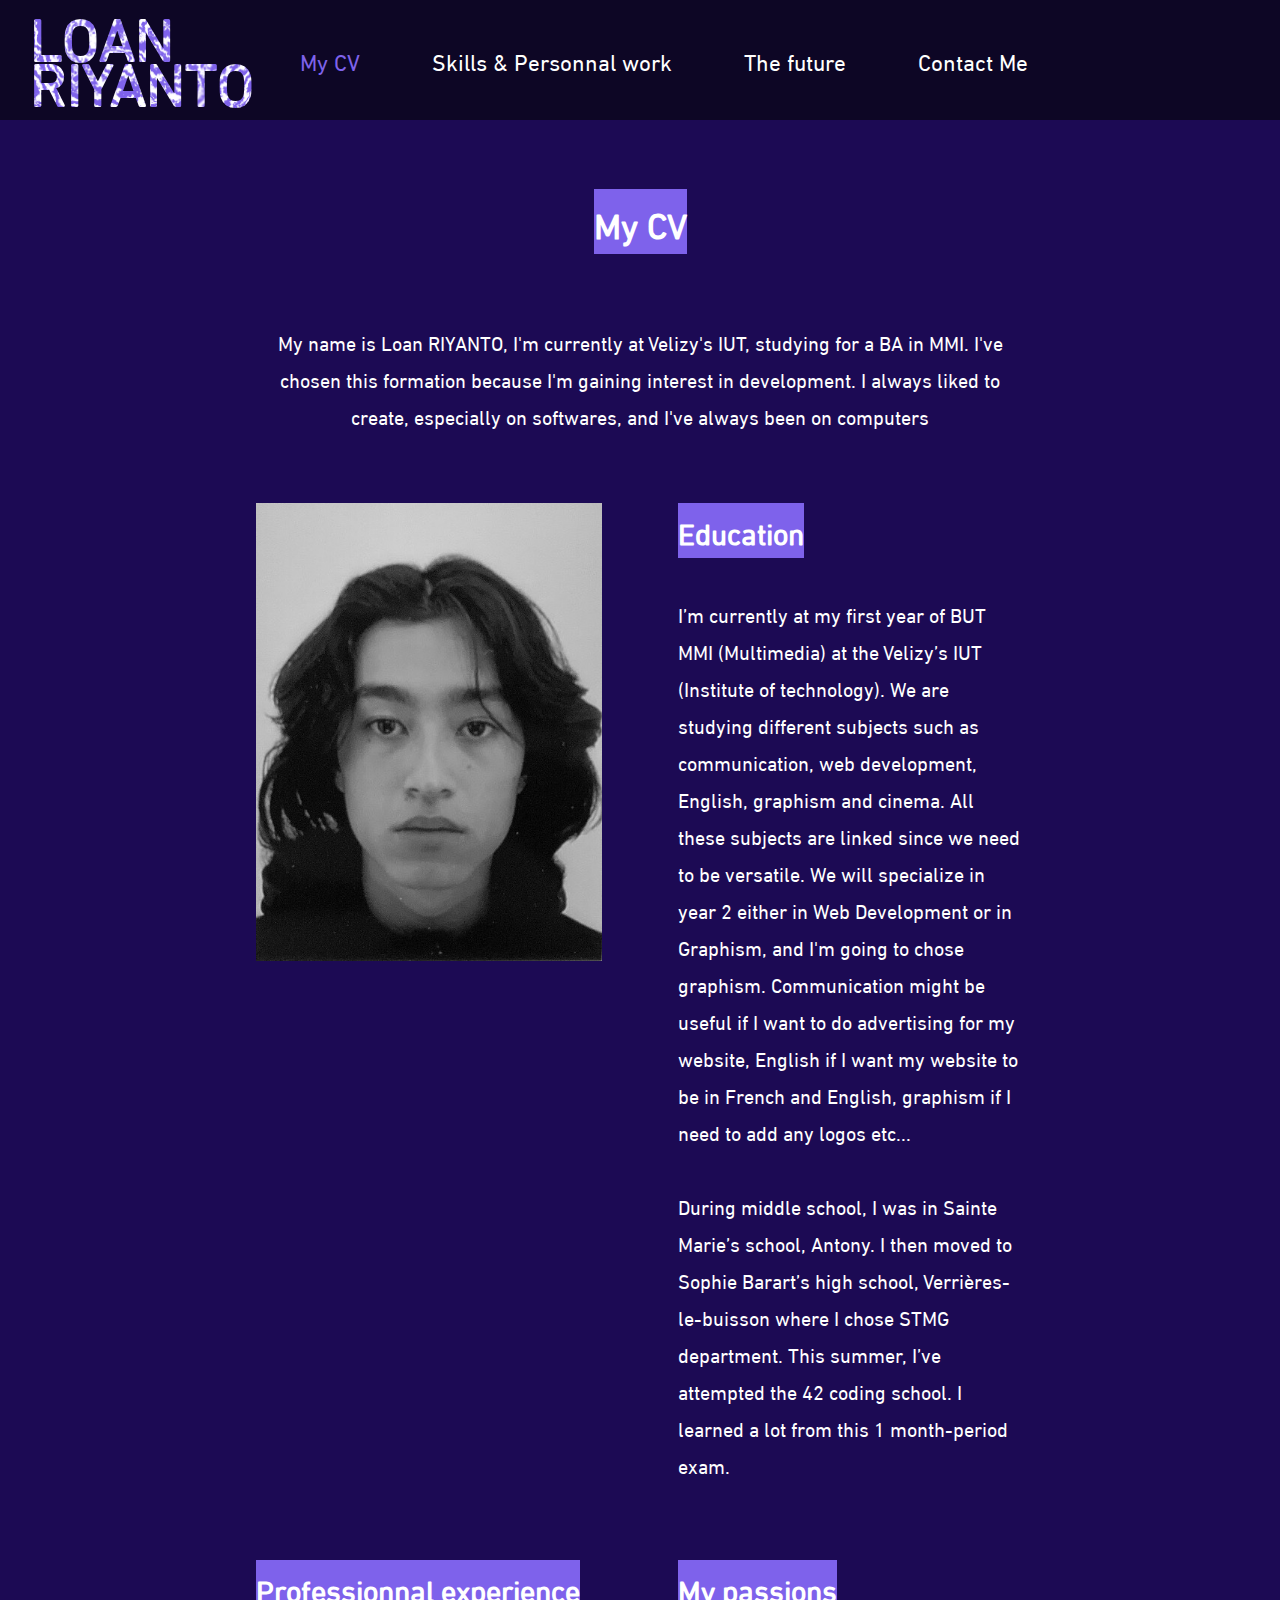
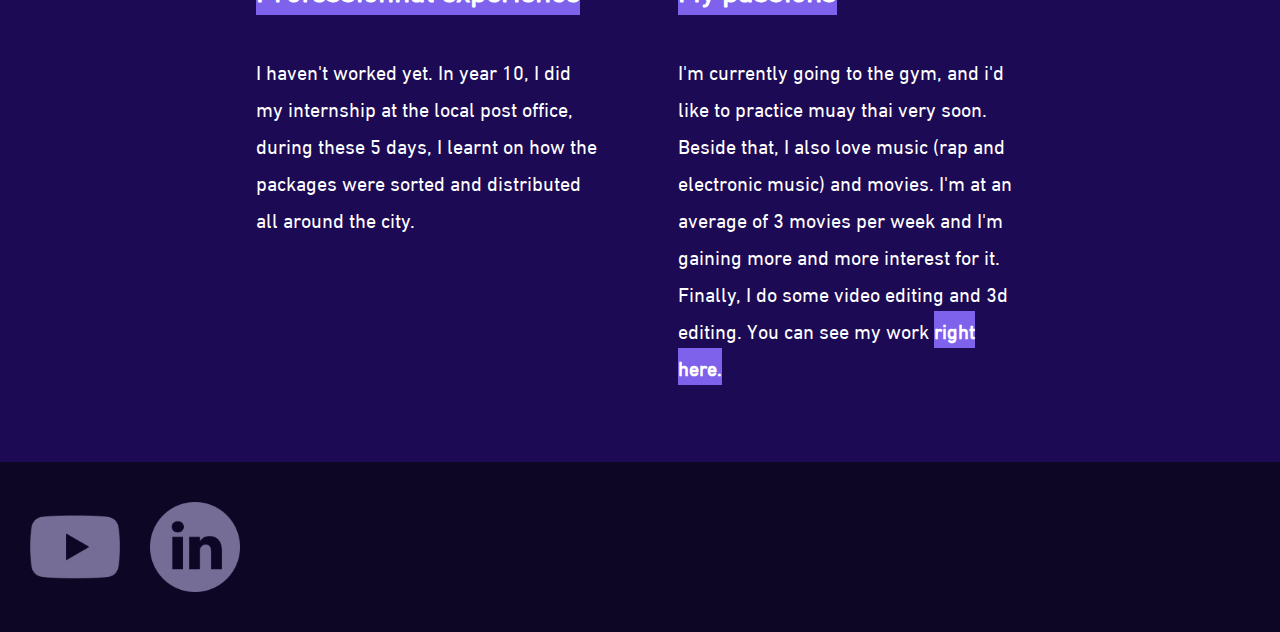
<file: index.html>
<!DOCTYPE html>
<html lang="en">
<head>
<title>Loan RIYANTO</title>
<link rel="stylesheet" href="masterv3.css">
<meta charset="UTF-8">
<meta http-equiv="X-UA-Compatible" content="IE=edge">
<meta name="viewport" content="width=device-width, initial-scale=1.0">
</head>


<body>
    <!-------------Header---------------->
    <header>
        <div class="loanR">
          <h1> LOAN<br>
          RIYANTO</h1>
        </div>
        <nav>
          <ul>
            <li> <a href="index.html"> <span class="active"> My CV</span> </a> </li>
            <li> <a href="skills.html"> Skills & Personnal work </a> </li>
            <li> <a href="future.html"> The future </a> </li>
            <li> <a href="contact.html"> Contact Me </a> </li>
          </ul>
        </nav>
    </header>

    <!-------------CV---------------->
    <article>
        <div class="titre">
            <h2><span class="highlight">My CV</span></h2>
        </div>
        <div class="intro">
            My name is Loan RIYANTO, I'm currently at Velizy's IUT, studying for a BA in MMI. I've chosen this formation because I'm gaining interest in development. I always liked to create, especially on softwares, and I've always been on computers
        </div>

        <div class="container-1">
            <div id="container-png"><div id="container-png2"> <img id="photo-identite" src="identite.jpeg" alt="Loan RIYANTO"></div></div>
            <div class="CV-text">
                <h3><span class="highlight">Education</span></h3><br>
                I’m currently at my first year of BUT MMI (Multimedia) at the Velizy’s IUT (Institute of technology). We are studying different subjects such as communication, web development, English,  graphism and cinema. All these subjects are linked since we need to be versatile. We will specialize in year 2 either in Web Development or in Graphism, and I'm going to chose graphism. Communication might be useful if I want to do advertising for my website, English if I want my website to be in French and English, graphism if I need to add any logos etc...
                <br><br>During middle school, I was in Sainte Marie’s school, Antony. I then moved to Sophie Barart’s high school, Verrières-le-buisson where I chose STMG department. This summer, I’ve attempted the 42 coding school. I learned a lot from this 1 month-period exam.
            </div>
        </div>

        <div class="container-1">
            <div class="CV-text">
                <h3> <span class="highlight">Professionnal experience </span></h3><br>
                I haven't worked yet. In year 10, I did my internship at the local post office, during these 5 days, I learnt on how the packages were sorted and distributed all around the city.
            </div>
            <div class="CV-text">
                <h3><span class="highlight">My passions</span></h3><br>
                I'm currently going to the gym, and i'd like to practice muay thai very soon. Beside that, I also love music (rap and electronic music) and movies. I'm at an average of 3 movies per week and I'm gaining more and more interest for it. Finally, I do some video editing and 3d editing. You can see my work <span class="highlight"><a href="skills.html">right here.</a></span>
            </div>
        </div>
    </article>

   <!-------------Footer---------------->
   <footer>
    <div id="container-icons">
        <div><div class="icon">
            <img class="icon-png" src="youtube.png" usemap="#workmap1" alt="">
            <img class="icon-png" src="linkedin.png" usemap="#workmap2" alt="">
        </div></div>
    </div>
</footer>

<map name="workmap1">
    <area shape="rect" coords="0,0,90,90" href="https://www.youtube.com/playlist?list=PLhfXFPhK8wM5mPQ8y81E60JHxcj6U1vnm" target="blank" alt="">
</map>
<map name="workmap2">
    <area shape="circle" coords="45,45,45" href="https://www.linkedin.com/in/loan-riyanto-768876250/" target="blank" alt="">

</map>
</body>
</html>
</file>
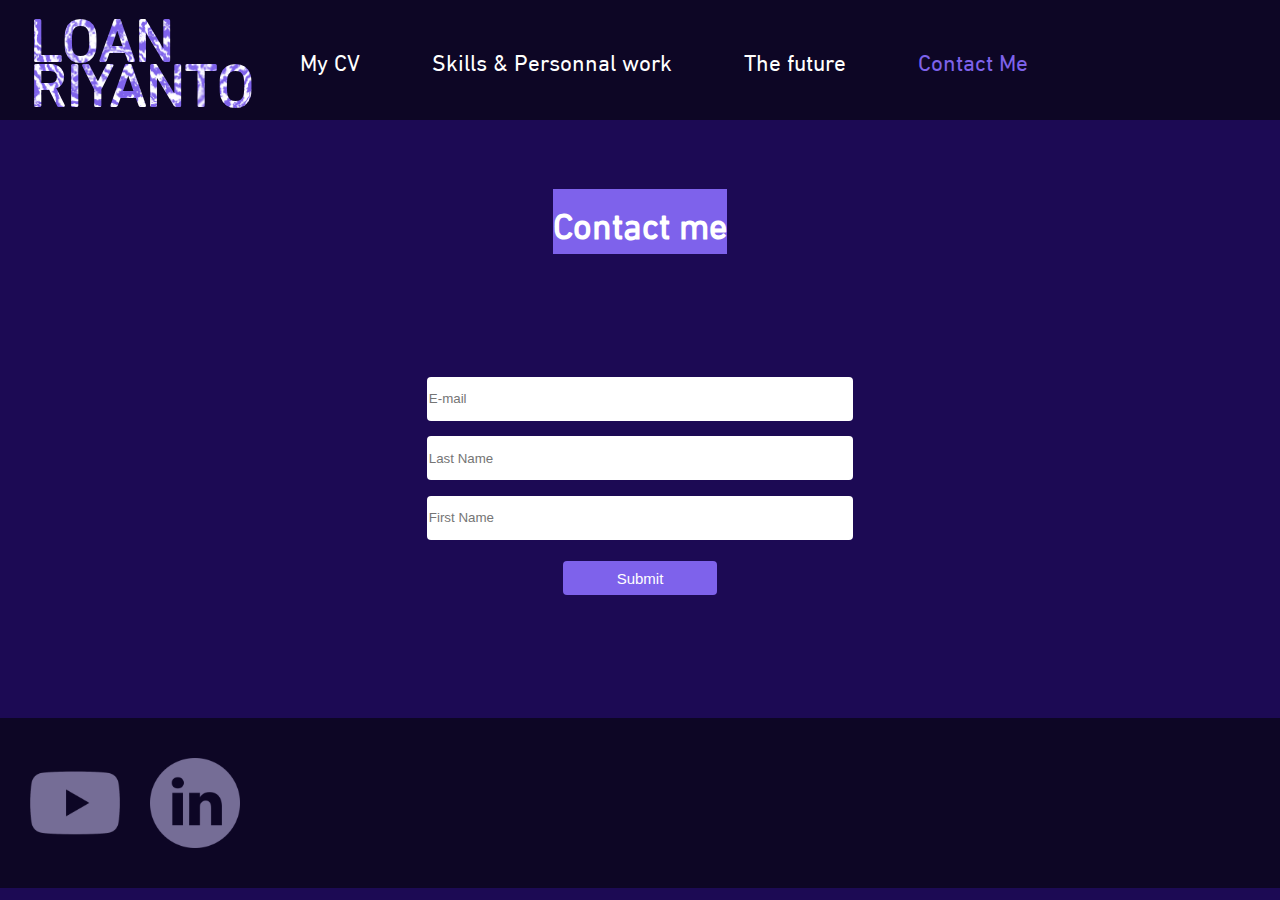
<file: contact.html>
<!DOCTYPE html>
<html lang="en">
<head>
<title>Loan RIYANTO</title>
<link rel="stylesheet" href="masterv3.css">
<meta charset="UTF-8">
<meta http-equiv="X-UA-Compatible" content="IE=edge">
<meta name="viewport" content="width=device-width, initial-scale=1.0">
</head>


<body>
    <!-------------Header---------------->
    <header>
        <div class="loanR">
          <h1> LOAN<br>
          RIYANTO</h1>
        </div>
        <nav>
          <ul>
            <li> <a href="index.html">  My CV </a> </li>
            <li> <a href="skills.html"> Skills & Personnal work </a> </li>
            <li> <a href="future.html"> The future </a> </li>
            <li> <a href="contact.html"> <span class="active">Contact Me</span></a> </li>
          </ul>
        </nav>
    </header>
    <!-------------Contact form---------------->
    <article>
        <div class="titre">
            <h2><span class="highlight">Contact me</span></h2>
        </div>
        <div class="container-4">
           <form method="post" action="traitement.php">
              <div class="mail">
              <input type="text" id="mail" name="Email" placeholder="E-mail"></div>
              <div class="mail">
              <input type="text" id="nom" name="Nom" placeholder="Last Name"></div>
              <div class="mail">
              <input type="text" id="prenom" name="Prenom" placeholder="First Name"></div>
              <div class="mail"><input id="sub" type="submit" value="Submit"></div>
            </form>
        </div>
    </article>
        
    
    <!-------------Footer---------------->
        <footer>
          <div id="container-icons">
              <div><div class="icon">
                  <img class="icon-png" src="youtube.png" usemap="#workmap1" alt="">
                  <img class="icon-png" src="linkedin.png" usemap="#workmap2" alt="">
              </div></div>
          </div>
      </footer>
      
      <map name="workmap1">
          <area shape="rect" coords="0,0,90,90" href="https://www.youtube.com/playlist?list=PLhfXFPhK8wM5mPQ8y81E60JHxcj6U1vnm" target="blank" alt="">
      </map>
      <map name="workmap2">
          <area shape="circle" coords="45,45,45" href="https://www.linkedin.com/in/loan-riyanto-768876250/" target="blank" alt="">
  
      </map>
  </body>
  </html>
</file>
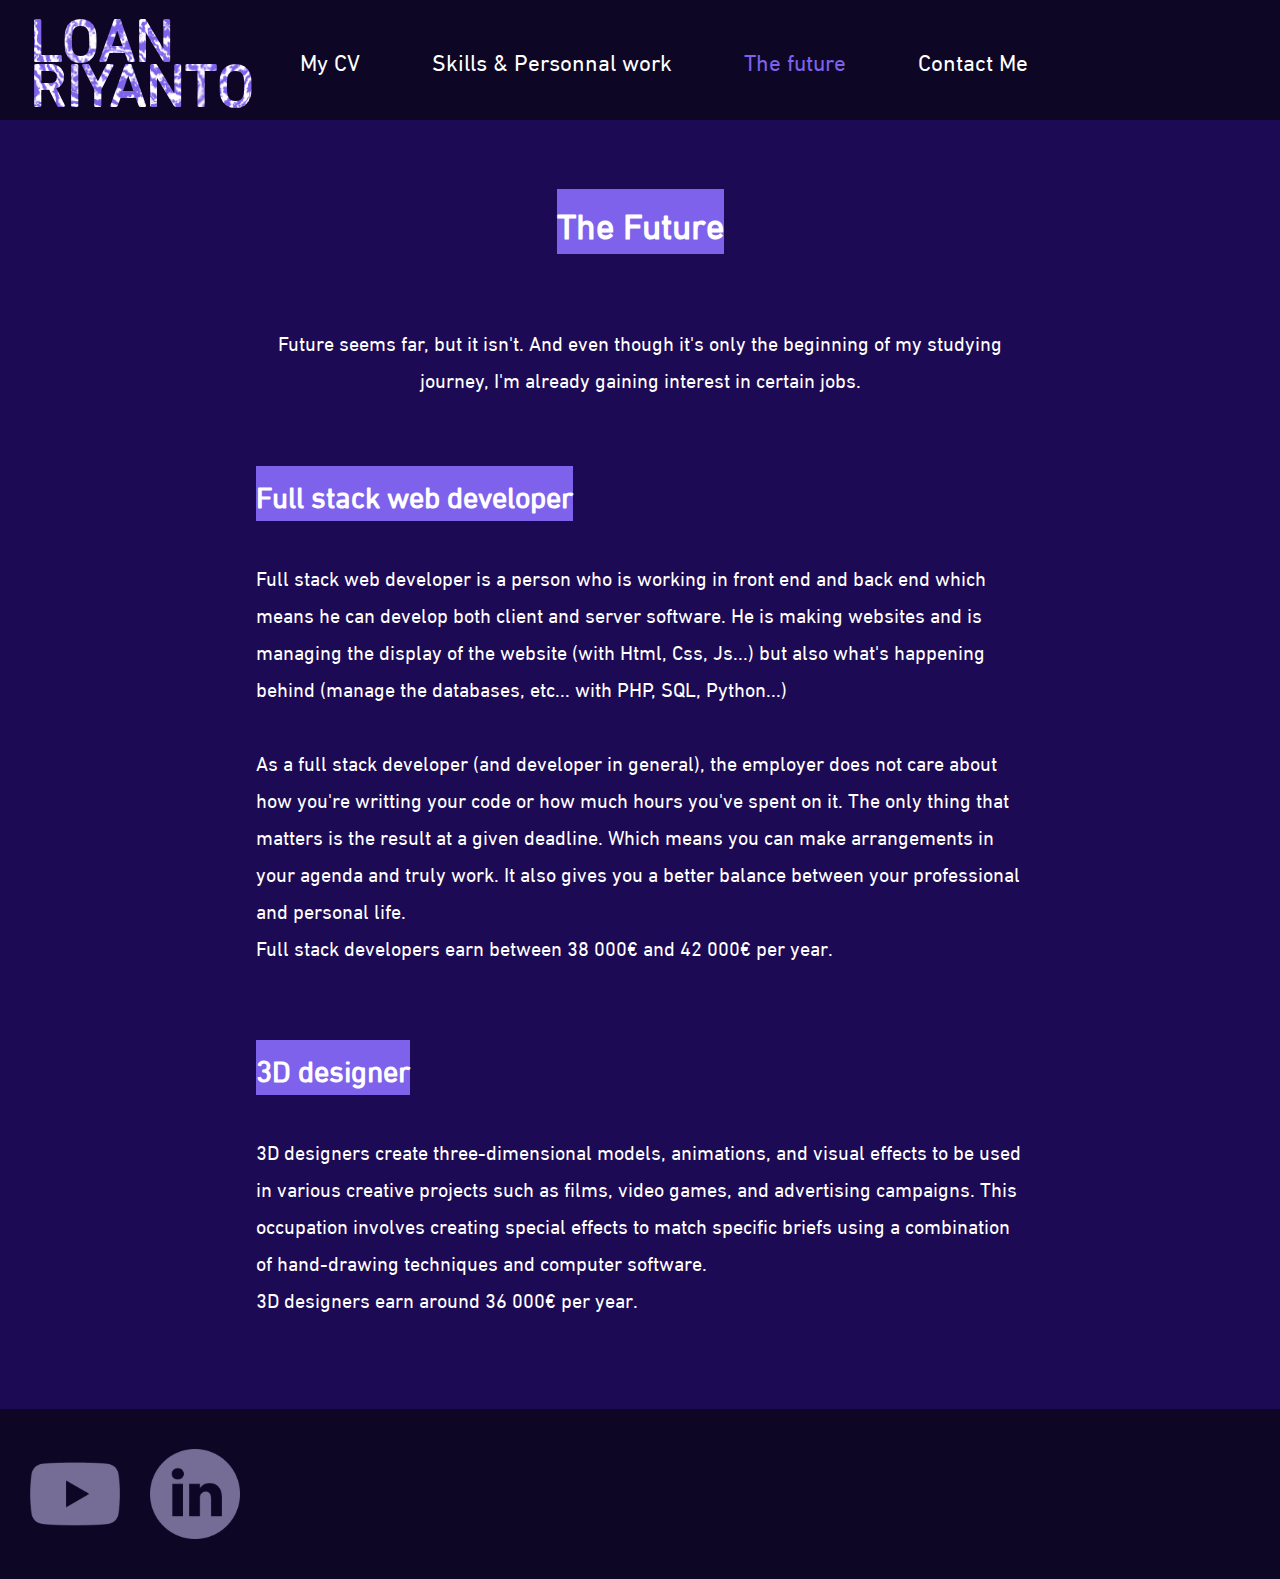
<file: future.html>
<!DOCTYPE html>
<html lang="en">
<head>
<title>Loan RIYANTO</title>
<link rel="stylesheet" href="masterv3.css">
<meta charset="UTF-8">
<meta http-equiv="X-UA-Compatible" content="IE=edge">
<meta name="viewport" content="width=device-width, initial-scale=1.0">
</head>


<body>
  <!-------------Header---------------->
  <header>
      <div class="loanR">
        <h1> LOAN<br>
        RIYANTO</h1>
      </div>
      <nav>
        <ul>
          <li> <a href="index.html">  My CV </a> </li>
          <li> <a href="skills.html"> Skills & Personnal work </a> </li>
          <li> <a href="future.html"> <span class="active">The future </span></a> </li>
          <li> <a href="contact.html"> Contact Me </a> </li>
        </ul>
      </nav>
  </header>

  <!-------------Future---------------->
  <article>
      <div class="titre">
          <h2><span class="highlight">The Future</span></h2>
      </div>
      <div class="intro">
          Future seems far, but it isn't. And even though it's only the beginning of my studying journey, I'm already gaining interest in certain jobs.
      </div>

      <div class="container-3">
        <div class="jobs">
          <h3><span class="highlight">Full stack web developer</span></h3><br>
          Full stack web developer is a person who is working in front end and back end which means he can develop both client and server software. He is making websites and is managing the display of the website (with Html, Css, Js...) but also what's happening behind (manage the databases, etc... with PHP, SQL, Python...)
          <br><br>As a full stack developer (and developer in general), the employer does not care about how you're writting your code or how much hours you've spent on it. The only thing that matters is the result at a given deadline. Which means you can make arrangements in your agenda and truly work. It also gives you a better balance between your professional and personal life.
          <br>Full stack developers earn between 38 000€ and 42 000€ per year.
        </div>
        <div class="jobs">
          <h3><span class="highlight">3D designer</span></h3><br>
          3D designers create three-dimensional models, animations, and visual effects to be used in various creative projects such as films, video games, and advertising campaigns. This occupation involves creating special effects to match specific briefs using a combination of hand-drawing techniques and computer software.
          <br>3D designers earn around 36 000€ per year.
        </div>
      </div>
    </article>
        
    
   <!-------------Footer---------------->
   <footer>
    <div id="container-icons">
        <div><div class="icon">
            <img class="icon-png" src="youtube.png" usemap="#workmap1" alt="">
            <img class="icon-png" src="linkedin.png" usemap="#workmap2" alt="">
        </div></div>
    </div>
</footer>

<map name="workmap1">
    <area shape="rect" coords="0,0,90,90" href="https://www.youtube.com/playlist?list=PLhfXFPhK8wM5mPQ8y81E60JHxcj6U1vnm" target="blank" alt="">
</map>
<map name="workmap2">
    <area shape="circle" coords="45,45,45" href="https://www.linkedin.com/in/loan-riyanto-768876250/" target="blank" alt="">

</map>
</body>
</html>
</file>
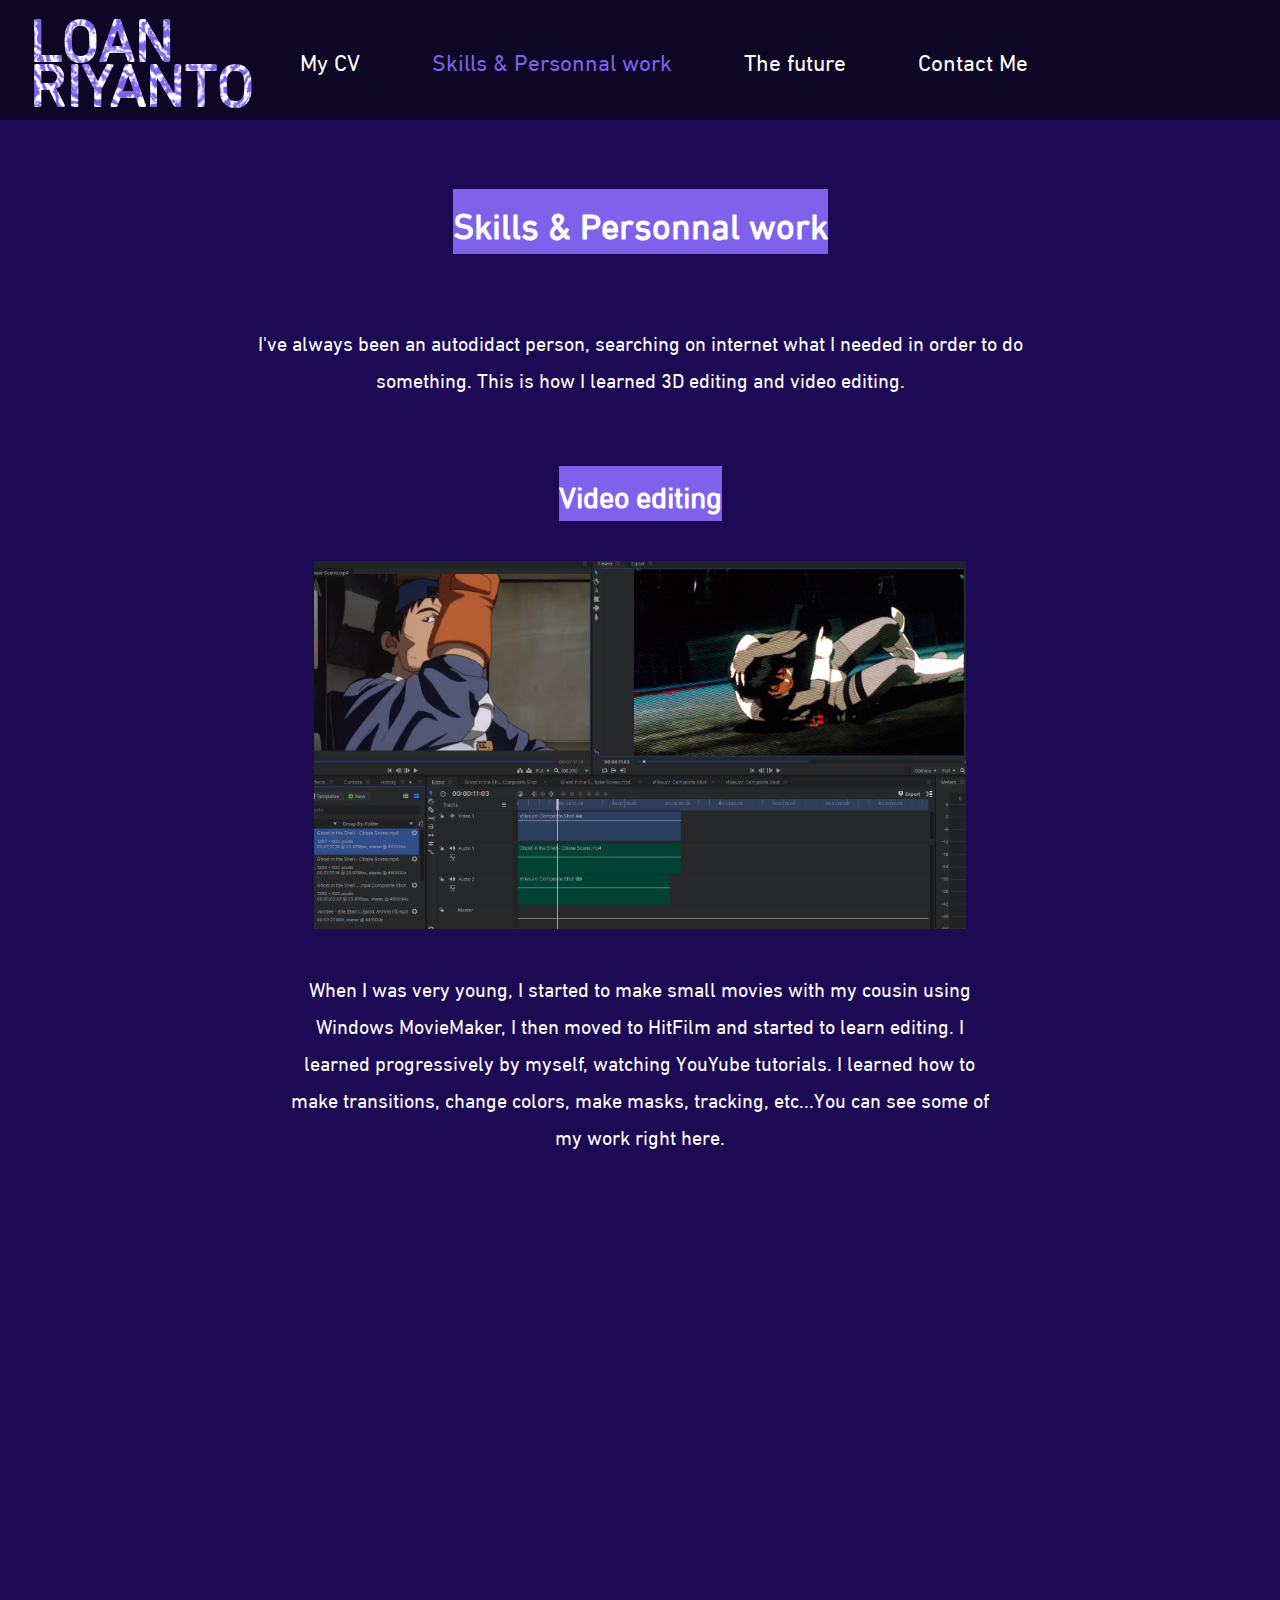
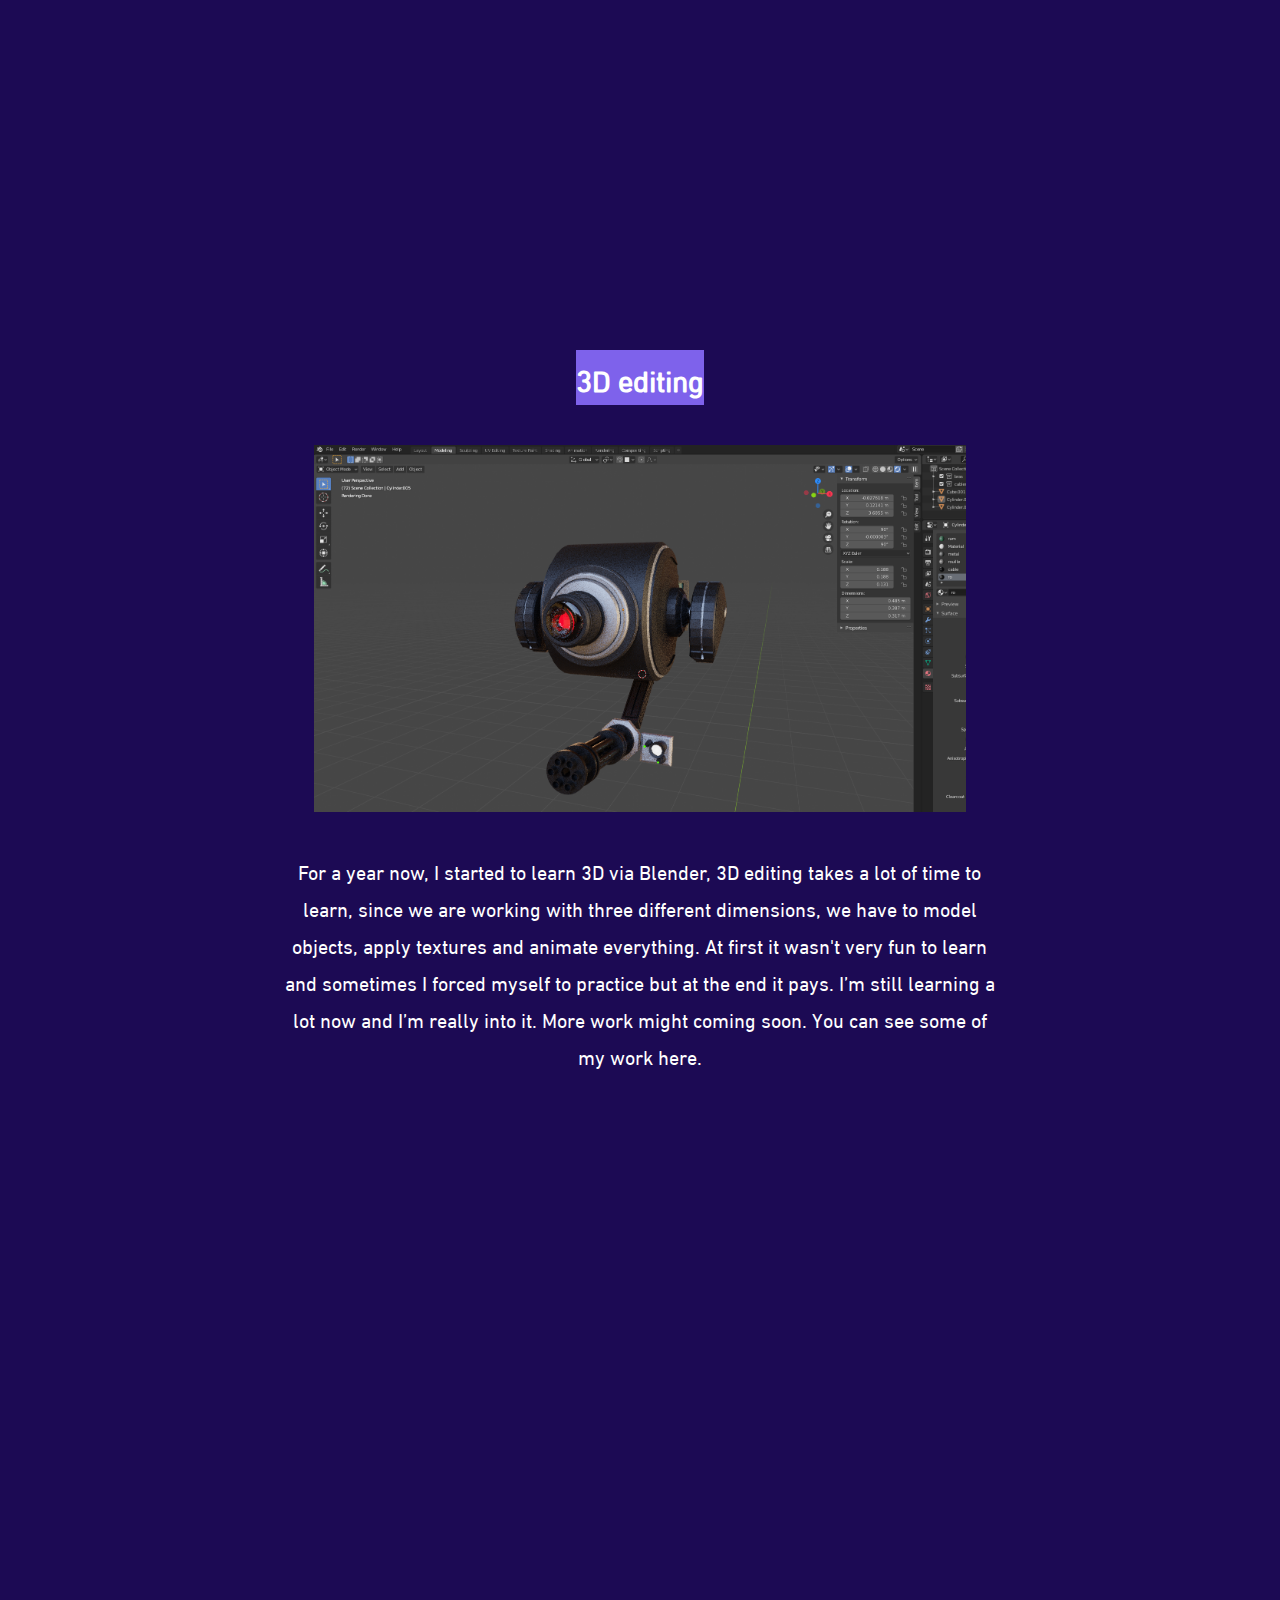
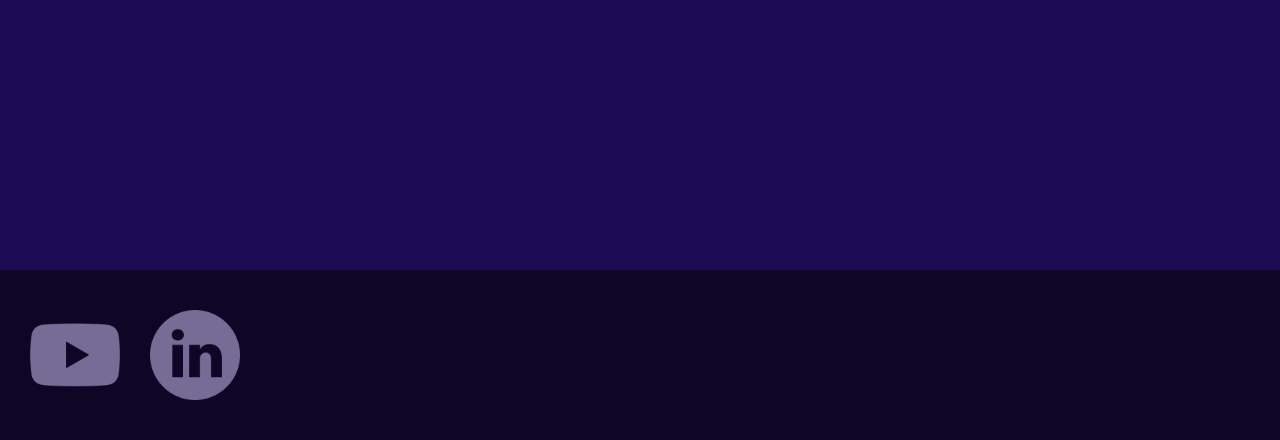
<file: skills.html>
<!DOCTYPE html>
<html lang="en">
<head>
<title>Loan RIYANTO</title>
<link rel="stylesheet" href="masterv3.css">
<meta charset="UTF-8">
<meta http-equiv="X-UA-Compatible" content="IE=edge">
<meta name="viewport" content="width=device-width, initial-scale=1.0">
</head>


<body>
    <!-------------Header---------------->
    <header>
        <div class="loanR">
          <h1> LOAN<br>
          RIYANTO</h1>
        </div>
        <nav>
          <ul>
            <li> <a href="index.html">My CV</a></li>
            <li> <a href="skills.html"> <span class="active"> Skills & Personnal work </span></a> </li>
            <li> <a href="future.html"> The future </a> </li>
            <li> <a href="contact.html"> Contact Me </a> </li>
          </ul>
        </nav>
    </header>

    <article>
        <div class="titre">
            <h2><span class="highlight">Skills & Personnal work</span></h2>
        </div>
        <div class="intro">
            I've always been an autodidact person, searching on internet what I needed in order to do something. This is how I learned 3D editing and video editing.
        </div>

        <!-------------Video Editing---------------->
        <div class="container-2">
            <h3><span class="highlight">Video editing</span></h3>
            <div class="container-skillsPhoto"><img class="skillsPhoto" src="videoEditing.png" alt=""></div>
            <div class="Skills-text">
                When I was very young, I started to make small movies with my cousin using Windows MovieMaker, I then moved to HitFilm and started to learn editing. I learned progressively by myself, watching YouYube tutorials. I learned how to make transitions, change colors, make masks, tracking, etc...You can see some of my work right here.
            </div>
            <iframe height="664" src="https://www.youtube.com/embed/dGTQAMVO1u4" title="datamosh" allow="accelerometer; clipboard-write; encrypted-media; gyroscope; picture-in-picture" allowfullscreen></iframe>
        </div>

        <!-------------3d Editing---------------->
        <div class="container-2">
            <h3><span class="highlight">3D editing</span></h3>
            <div class="container-skillsPhoto"><img class="skillsPhoto" src="3dEditing.png" alt=""></div>
            <div class="Skills-text">
                For a year now, I started to learn 3D via Blender, 3D editing takes a lot of time to learn, since we are working with three different dimensions, we have to model objects, apply textures and animate everything. At first it wasn't very fun to learn and sometimes I forced myself to practice but at the end it pays. I’m still learning a lot now and I’m really into it. More work might coming soon. You can see some of my work here.
            </div>
            <iframe height="664" src="https://www.youtube.com/embed/Yx312qHeMW8" title="shot 1.3"  allow="accelerometer; clipboard-write; encrypted-media; gyroscope; picture-in-picture" allowfullscreen></iframe>
        </div>
    </article>
   <!-------------Footer---------------->
   <footer>
    <div id="container-icons">
        <div><div class="icon">
            <img class="icon-png" src="youtube.png" usemap="#workmap1" alt="">
            <img class="icon-png" src="linkedin.png" usemap="#workmap2" alt="">
        </div></div>
    </div>
</footer>

<map name="workmap1">
    <area shape="rect" coords="0,0,90,90" href="https://www.youtube.com/playlist?list=PLhfXFPhK8wM5mPQ8y81E60JHxcj6U1vnm" target="blank" alt="">
</map>
<map name="workmap2">
    <area shape="circle" coords="45,45,45" href="https://www.linkedin.com/in/loan-riyanto-768876250/" target="blank" alt="">

</map>
</body>
</html>
</file>
<file: masterv3.css>
@font-face{
    font-family:"Arabic_light";
    src: url(DIN_Next_LT_Arabic_Light.ttf);
  }
  @font-face{
    font-family:"Arabic_regular";
    src: url(DIN_Next_LT_Arabic_Regular.ttf);
  }
  html, body{
    margin: 0px;
    font-family: "Arabic_regular";
    background-color: rgba(28,10,84,255);
    color: white;
    font-size: 20px;
  }
  .highlight{
    background-color:rgb(126,98,235);
    height: 100%;
    width: 100%;
  }
  section{
    margin: 30px;
  }

    /* header */

  header{
    background-color: rgba(13,6,37);
    color: white;
    display: flex;
    align-items: center;
  }
  h1{
    font-weight: bold;
    height: auto;
    margin-top: 10px;
    margin-bottom: 20px;
  }
  h2{
    margin: 0px;
    font-size: 36px;
    font-weight: bold;
  }
  h3{
    margin: 0px;
    font-size: 30px;
    font-weight: bold;
  }
  .loanR{
    line-height: 150% ;
    font-size: 30px;
    margin-left: 30px;
    color: transparent;
    background-size: cover;
    background-image: url("nom_2.png");
    -webkit-text-fill-color: transparent;
    -webkit-background-clip: text;
    -moz-background-clip:text;
  }
  nav{
    margin-left: 10px;
    width: 800px;
  }
  ul{
    display: flex;
    flex-direction: row;
    align-items: center;
    justify-content: space-around;
    padding: 0;
    list-style-type: none;
  }
  li{
    font-size: 23px;
    list-style-type: none;
    text-align: center;
  }
  header a{
    text-decoration: none;
    color: white;
  }
  .active{
    color: rgb(126,98,235)
  }
  .titre{
    text-align: center;
    margin-block: 9%;

  }


  article{
    margin-inline: 20%;
  }
  .intro{
    text-align: center;
    margin-block: 9%;
  }


  /* containers */


  .container-1{
    display: flex;
    margin-bottom: 10%;
    justify-content:space-between ;
  }
  .container-2{
    display: flex;
    flex-direction: column;
    justify-content: center;
    align-items: center;
    gap: 40px;
    margin-bottom: 12%;
  }
  .container-3{
    display: flex;
    flex-direction: column;
    justify-content: center;
    align-items: center;
    gap: 75px;
    margin-bottom: 12%;
  }
  .container-4{
    text-align: center;
    margin-block: 15%;
  }
  form{
    display: flex;
    flex-direction: column;
  }
  input{
    padding: 2px;
    margin-block: 1%;
    border-radius: 4px;
    border: 1px;
    height: 40px;
    width: 55%;
  }
  #sub{
    width: 20%;
    height: 34px;
    background-color: rgb(126,98,235);
    color: white;
    border: 1px;
    font-size: 15px;
    cursor: pointer;
    margin-top: 14px;
  }


  .Skills-text{
    text-align: center;
    width: 93%;
  }
  .CV-text{
    width : 45%;
  }

/* Photos*/

  #container-png{
    width: 45%;
    display: flex;
  }
  #photo-identite{
    width: 100%;
    justify-content: center;
    align-items: center;
  }

  .skillsPhoto{
    width: 85%;
    justify-content: center;
    align-items: center;
  }
  .container-skillsPhoto{
    display: flex;
    justify-content: center;
  }
  iframe{
    width: 85%;
    border-width: 0px;
    frameborder:0;
  }


    
  /* Footer*/


  footer{
    background-color: rgba(13,6,37);
    height: 170px;
    display: flex;
    align-items: center;

  }
  header a:hover{
    color: rgb(126,98,235);
    text-decoration: none;
  }
  span.highlight a {
    text-decoration: none;
    font-weight: 1000;
    color: white;
}
  span.highlight a:hover{
    color: black;
  }

.icon-png{
  filter: grayscale(0.7);
  width: 100%;
}
.icon{
  width: 90px;
  gap: 30px;
  display: flex;
}

#container-icons{
  display: flex;
  margin-left: 30px;
}

#reponse{
  text-align: center;
  margin-block: 20%;
}

    /* Media telephone*/

@media (max-width: 767px){
  article{
    margin-inline: 5%;
  }
  .container-1{
    flex-direction: column;
    align-items: center;
  }
  .CV-text{
    width: 100%;
    text-align: center;
    margin-block: 5%;
  }
  #container-png{
    width: 55%;
  }
  header{
    flex-direction: column;
  }
  nav{
    width: 95%;
    margin: 0px;
  }
  ul{
    justify-content: space-evenly;
  }
  li{
    font-size: 20px;
  }
}

  
    /* Media tablette*/
@media (min-width: 768px) and (max-width: 1023px){
  article{
    margin-inline: 13%;
  }
}
</file>
